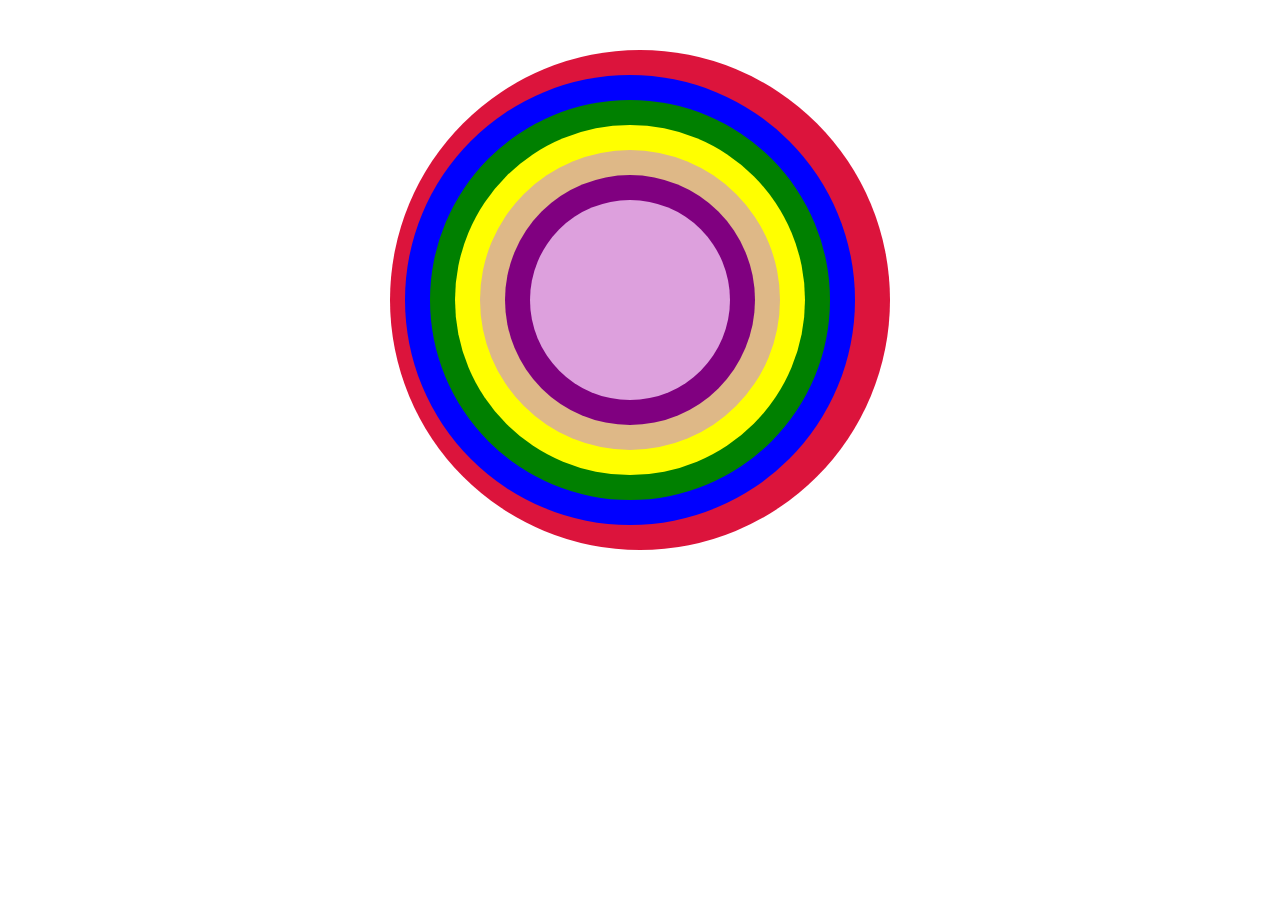
<file: ASSIGNMENT/circle.html>
<!DOCTYPE html>
<html lang="en">
<head>
    <meta charset="UTF-8">
    <meta name="viewport" content="width=device-width, initial-scale=1.0">
    <title>Circle</title>
    <link rel="stylesheet" href="circle.css">
</head>
<body>
    <div class="circle"></div>


    <div class="Blue"></div>
    <div class="Green"></div>
    <div class="Yellow"></div>
    <div class="Brown"></div>
    <div class="Purple"></div>
    <div class="Plum"></div>
</body>
</html>
</file>
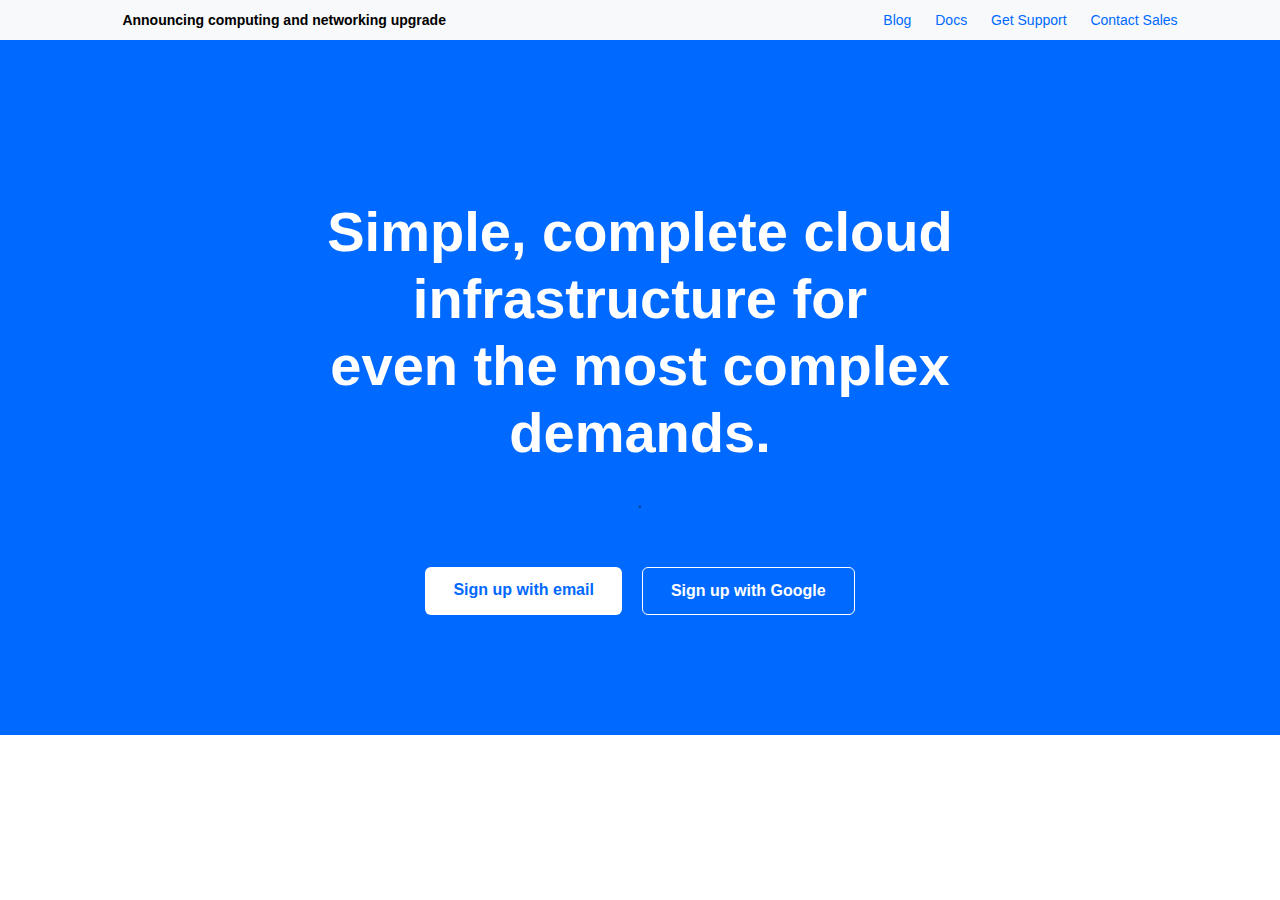
<file: ASSIGNMENT/digitalocean.html>
<!DOCTYPE html>
<html lang="en">
<head>
    <meta charset="UTF-8">
    <meta name="viewport" content="width=device-width, initial-scale=1.0">
    <title>DigitalOcean Clone</title>
    <link rel="stylesheet" href="digitalocean.css">
</head>
<body>
    <!-- Top Announcement Bar -->
    <header>
        <div class="announcement-bar">
            <div class="left">
                <a href="#">Announcing computing and networking upgrade</a>
            </div>
            <div class="right">
                <a href="#">Blog</a>
                <a href="#">Docs</a>
                <a href="#">Get Support</a>
                <a href="#">Contact Sales</a>
            </div>
        </div>
    </header>

    <!-- Hero Section -->
    <section class="hero">
        <div class="hero-content">
            <h1>Simple, complete cloud infrastructure for <br> even the most complex demands.</h1>
            <p class="subtitle">.</p>
            <div class="hero-buttons">
                <a href="#" class="btn primary">Sign up with email</a>
                <a href="#" class="btn secondary">Sign up with Google</a>
            </div>
        </div>
    </section>
</body>
</html>
</file>
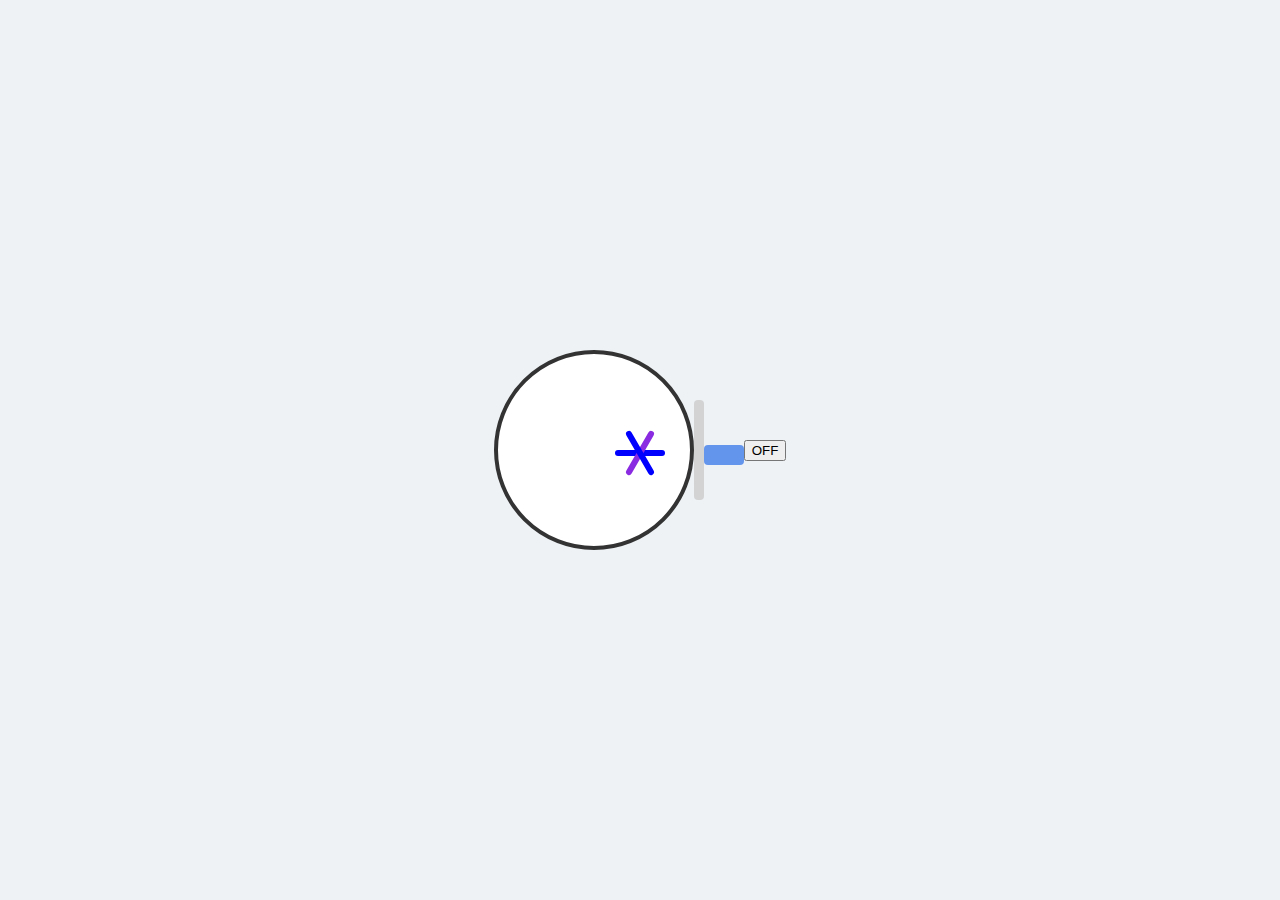
<file: ASSIGNMENT/fan.html>
<!DOCTYPE html>
<html lang="en">
<head>
    <meta charset="UTF-8">
    <meta name="viewport" content="width=device-width, initial-scale=1.0">
    <title>Standing Fan</title>
    <link rel="stylesheet" href="fan.css">
</head>
<body>
    <div class="frame">

<div class="head"></div>

<div class="blade1"></div>

<div class="blade2"></div>

<div class="blade3"></div>

</div>

<div class="rod1"></div>

<div class="rod2"></div>

<div class="base-label"><button>OFF</button></div>

<div class="casing">

<div class="fan-head">

</div>
</body>
</html>
</file>
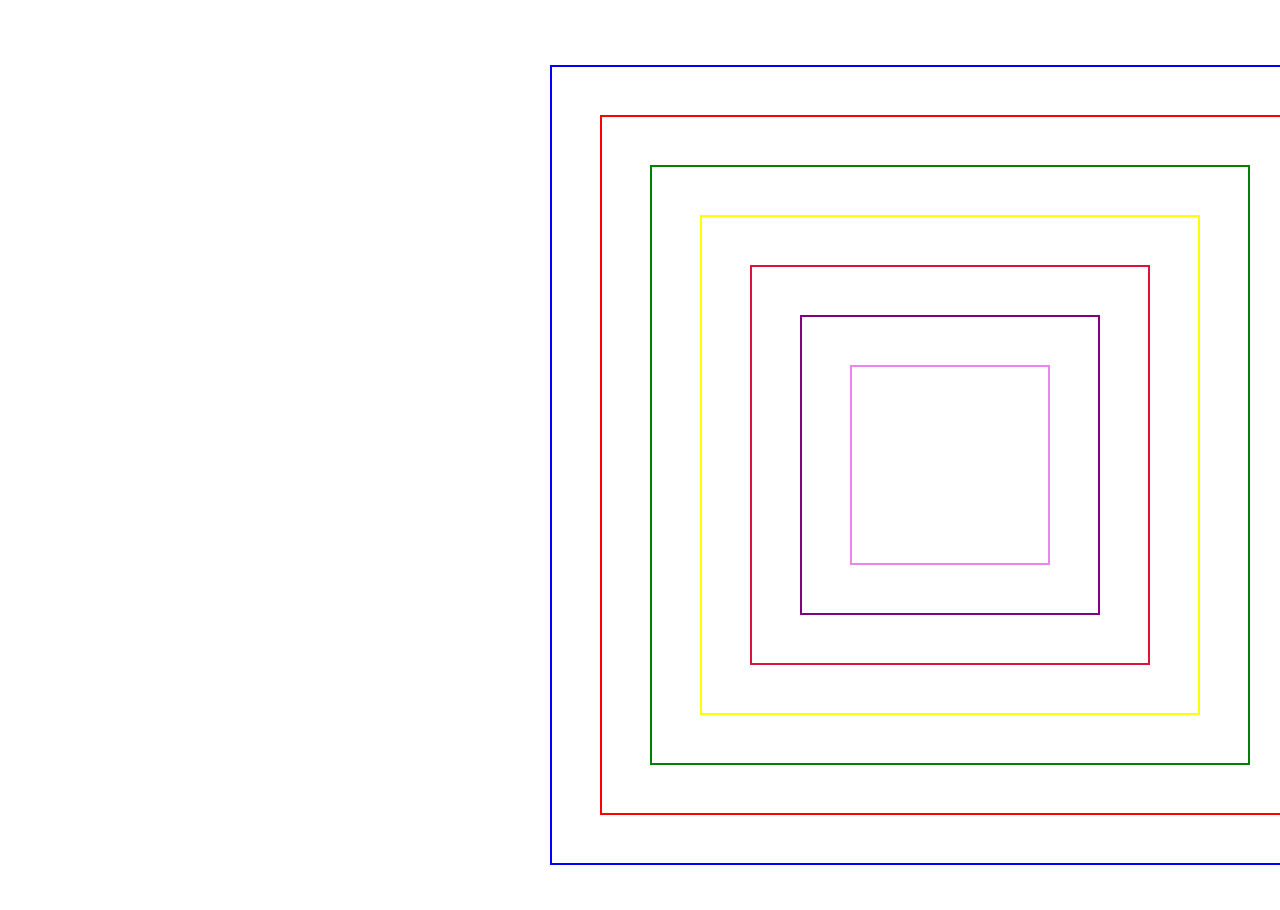
<file: CLASS/day8.html>
<!DOCTYPE html>
<html lang="en">
<head>
    <meta charset="UTF-8">
    <meta name="viewport" content="width=device-width, initial-scale=1.0">
    <title>Document</title>
    <link rel="stylesheet" href="./day8.css">
</head>
<body>

    <div class="mother"></div>


    <div class="children child1"></div>
    <div class="children child2"></div>
    <div class="children child3"></div>
    <div class="children child4"></div>
    <div class="children child5"></div>
    <div class="children child6"></div>
    <div class="children child7"></div>



    
    
</body>
</html>
</file>
<file: ASSIGNMENT/circle.css>
*{ margin: auto ;
    padding: 25px;;


}

.circle{
    width: 450px;
    height: 450px;
    border-radius: 50%;
    background-color: crimson;
    position: relative;     
}

.Blue{ width: 400px;
    height: 400px;
    border-radius: 50%;
    background-color: blue;
    position: absolute;
    top: 75px;
    left: 405px;
}

.Green{ width: 350px;
    height: 350px;
    border-radius: 50%;
    background-color: green;
    position: absolute;
    top: 100px;
    left: 430px;
}

.Yellow{
    width: 300px;
    height: 300px;
    border-radius: 50%;
    background-color: yellow;
    position: absolute;
    top: 125px;
    left: 455px;
}

.Brown{width: 250px;
    height: 250px;
    border-radius: 50%;
    background-color: burlywood;
    position: absolute;
    top: 150px;
    left: 480px;

}
.Purple{width: 200px;
    height: 200px;
    border-radius: 50%;
    background-color: purple;
    position: absolute;
    top: 175px;
    left: 505px;
}
.Plum{
    width: 150px;
    height: 150px;
    border-radius: 50%;
    background-color: plum;
    position: absolute;
    top: 200px;
    left: 530px;
}
</file>
<file: ASSIGNMENT/fan.css>
* { box-sizing: border-box; }

body {
  background: #eef2f5;
  height: 100vh;
  margin: 0;
  display: flex;
  justify-content: center;
  align-items: center;
  font-family: system-ui, Arial, sans-serif;
}

.head {
      width: 120px;
      height: 120px;
      background: #fff;
      border: 4px solid #333;
      border-radius: 50%;
      position: relative;
      animation: spin 1s linear infinite;
    }

    @keyframes spin {
      from { transform: rotate(0deg); }
      to { transform: rotate(360deg); }
    }





.head{
    height: 200px;
    width: 200px;
    border-radius: 50%;
    border-style: solid;
    position: relative;
}

.blade1{
    width: 50px;    
  height: 6px;     
  background-color: blue;
  position: absolute;
  top: 50%;
  left: 50%;
  transform-origin: left center; 
  border-radius: 3px;
  transform: rotate(0deg) 
  translateX(-50%); 
  
    

}

.blade2{
    
    width: 50px;    
  height: 6px;     
  background-color: blueviolet;
  position: absolute;
  top: 50%;
  left: 50%;
  transform-origin: left center; 
  border-radius: 3px;
  transform: rotate(120deg) 
  translateX(-50%); 
}

.blade3{
    
    width: 50px;    
  height: 6px;     
  background-color: blue;
  position: absolute;
  top: 50%;
  left: 50%;
  transform-origin: left center; 
  border-radius: 3px;
  transform: rotate(240deg) 
  translateX(-50%); 
}

.rod1{
      width: 10px;
  height: 100px;
  background-color: lightgray;
  border-radius: 4px;
}

.rod2{
      width: 40px;
      height: 20px;
      background-color: cornflowerblue;
      margin-top: 10px;
      border-radius: 4px;
}
</file>
<file: CLASS/day8.css>
*{
    margin: 0;
    padding: 0;
    box-sizing: border-box;
}
.mother{
    border: 2px solid black;
    width: 70%;
    margin: 50px auto;
    height: 90vh;
    position: relative;
    border: none;
}
.children{
    border: 2px solid red;
}

.child1{
    border: 2px solid blue;
    width: 800px;
    height: 800px;
    position: absolute;
    top: 65px;
    left: 550px;
}
.child2{
    border: 2px solid red;
    width: 700px;
    height: 700px;
    position: absolute;
    top: 115px;
    left: 600px;
    /* border-radius: 50%; */
}
.child3{
    border: 2px solid green;
    width: 600px;
    height: 600px;
    position: absolute;
    top: 165px;
    left: 650px;
}
.child4{
    border: 2px solid yellow;
    position: absolute;
    width: 500px;
    height: 500px;
    position: absolute;
    top: 215px;
    left: 700px;
}
.child5{
    border: 2px solid crimson;
    position: absolute;
    width: 400px;
    height: 400px;
    top: 265px;
    left: 750px;
}
.child6{
    border: 2px solid purple;
    position: absolute;
    width: 300px;
    height: 300px;
    top: 315px;
    left: 800px;
}
.child7{
    border: 2px solid violet;
    position: absolute;
    width: 200px;
    height: 200px;
    top: 365px;
    left: 850px;
}
</file>
<file: ASSIGNMENT/digitalocean.css>
/* General reset */
body {
    margin: 0;
    font-family: 'Lucida Sans', Arial, sans-serif;
}

/* Top bar */
.announcement-bar {
    background-color: #f8f9fa;
    display: flex;
    justify-content: space-between;
    align-items: center;
    padding: 12px 8%;
    font-size: 14px;
}

.announcement-bar a {
    text-decoration: none;
    color: #0069ff;
    margin-left: 20px;
}

.left a {
    color: #000;
    font-weight: 600;
}

/* Hero section */
.hero {
    background-color: #0069ff;
    color: white;
    text-align: center;
    padding: 120px 20px;
}

.hero-content {
    max-width: 780px;
    margin: auto;
}

.hero h1 {
    font-size: 56px;
    margin-bottom: 20px;
    line-height: 1.2;
}

.hero .subtitle {
    font-size: 22px;
    color: #04459a;
    margin: 0 auto 50px;
    max-width: 600px;
    line-height: 1.4;
}

.hero-buttons {
    display: flex;
    justify-content: center;
    gap: 20px;
}

.btn {
    text-decoration: none;
    padding: 14px 28px;
    border-radius: 6px;
    font-weight: 600;
    transition: 0.3s ease;
}

.btn.primary {
    background-color: white;
    color: #0069ff;
}

.btn.primary:hover {
    background-color: #f0f0f0;
}

.btn.secondary {
    border: 1px solid white;
    color: white;
}

.btn.secondary:hover {
    background-color: white;
    color: #0069ff;
}
</file>
